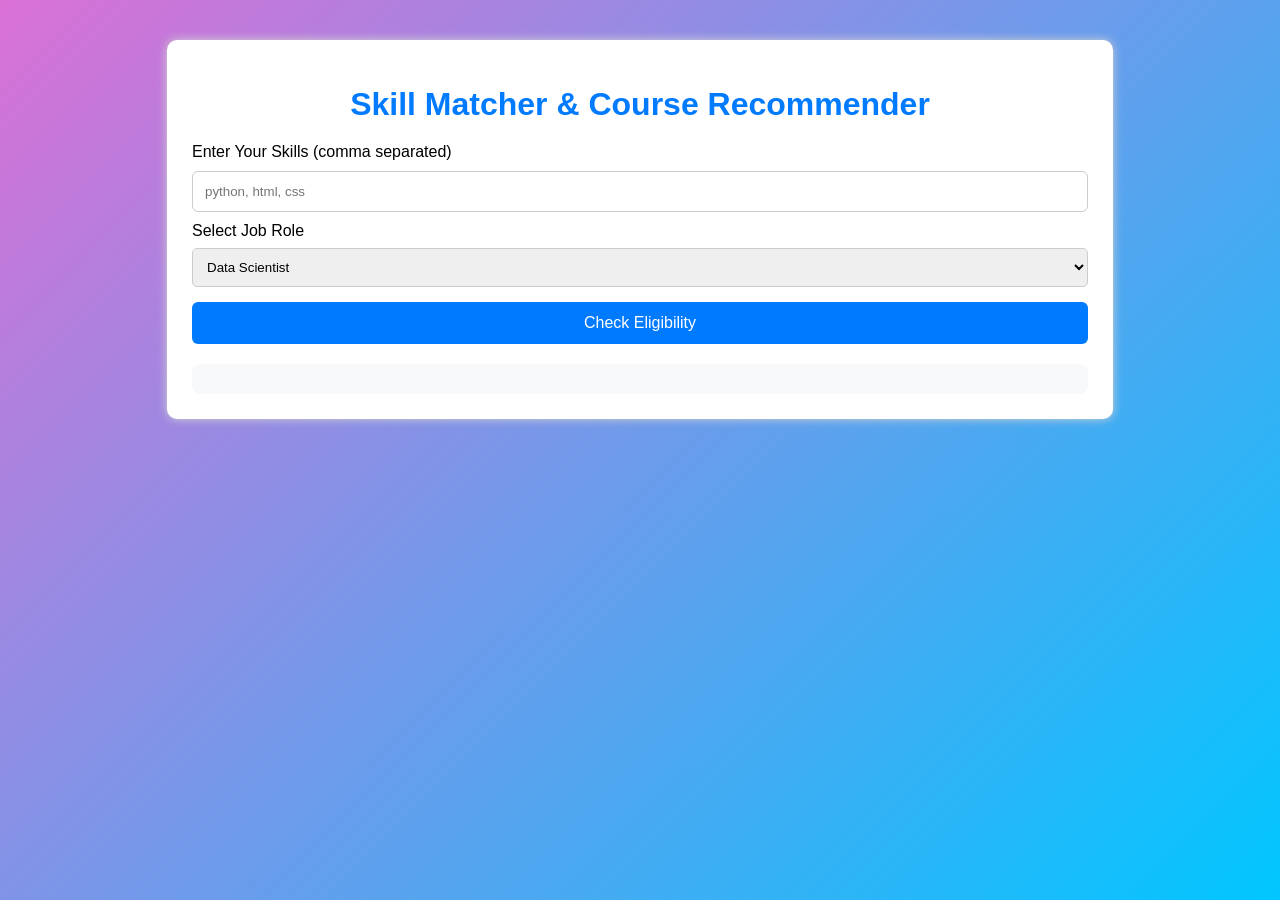
<file: index.html>
<!DOCTYPE html>
<html>
<head>
    <title>Skill Matcher & Course Recommender</title>
    <link rel="stylesheet" href="style.css">
</head>
<body>

<div class="container">
    <h1>Skill Matcher & Course Recommender</h1>

    <label>Enter Your Skills (comma separated)</label>
    <input type="text" id="skills"
           placeholder="python, html, css">

    <label>Select Job Role</label>

    <select id="jobRole">
        <option>Data Scientist</option>
        <option>Software Engineer</option>
        <option>Web Developer</option>
        <option>Data Analyst</option>
        <option>Frontend Developer</option>
        <option>Backend Developer</option>
        <option>Full Stack Developer</option>
        <option>Cybersecurity Analyst</option>
        <option>Machine Learning Engineer</option>
        <option>Data Engineer</option>
        
    </select>

    <button onclick="matchSkills()">
        Check Eligibility
    </button>

    <div id="result"></div>
</div>

<script src="script.js"></script>

</body>
</html>
</file>
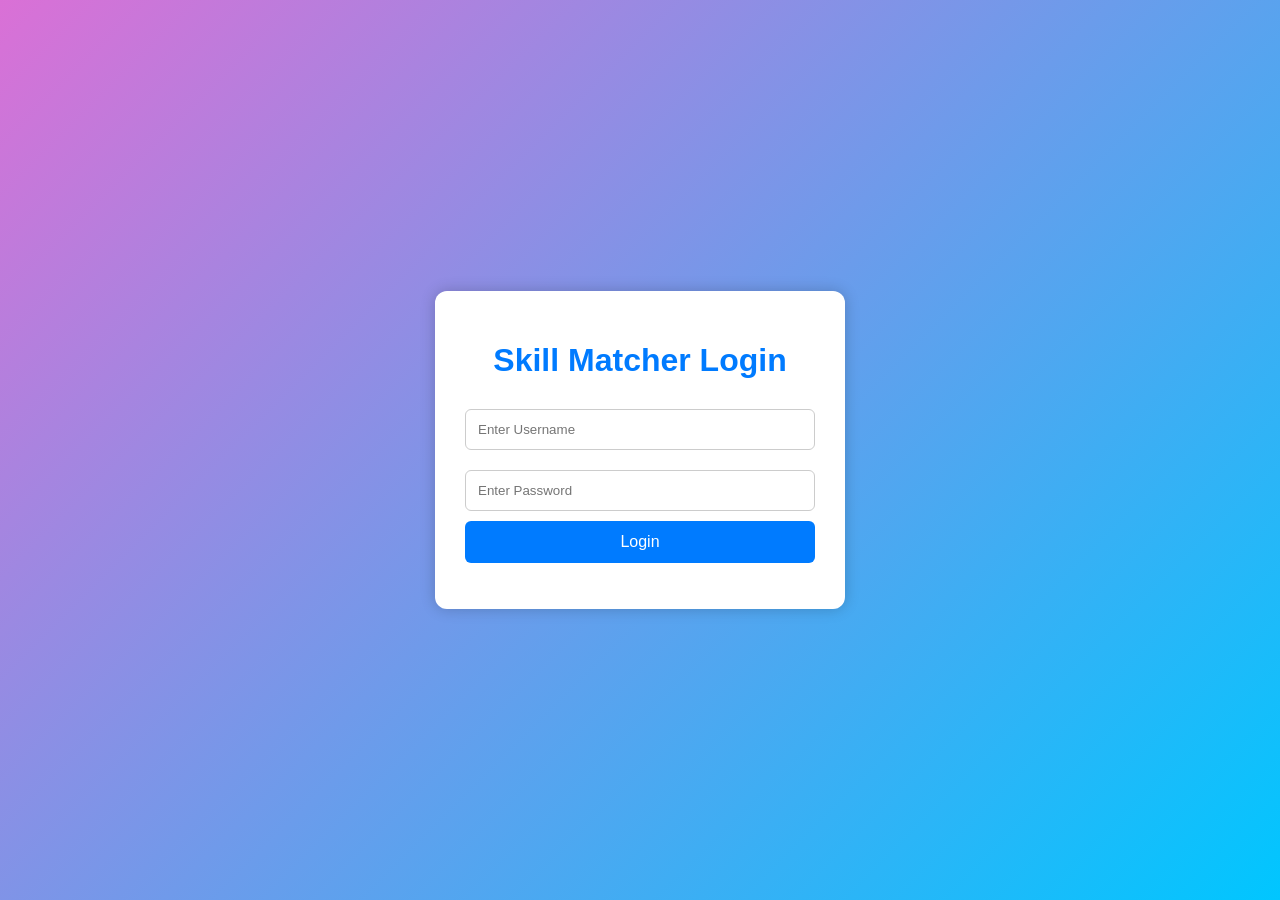
<file: login.html>
<!DOCTYPE html>
<html>
<head>
    <title>Login - Skill Matcher</title>
    <link rel="stylesheet" href="style.css">
</head>
<body>

<div class="login-container">
    <h1>Skill Matcher Login</h1>

    <input type="text" id="username" placeholder="Enter Username">

    <input type="password" id="password" placeholder="Enter Password">

    <button onclick="login()">Login</button>

    <p id="message"></p>
</div>

<script src="script.js"></script>

</body>
</html>
</file>
<file: style.css>
body{
    font-family: Arial, sans-serif;
    background:#f0f2f5;
}

.container{
    width:70%;
    margin:auto;
    margin-top:40px;
    background:white;
    padding:25px;
    border-radius:10px;
    box-shadow:0px 0px 10px lightgray;
}

h1{
    text-align:center;
    color:#007bff;
}

input, select{
    width:100%;
    padding:10px;
    margin-top:8px;
    margin-bottom:15px;
    border:1px solid #ccc;
    border-radius:5px;
}

button{
    width:100%;
    padding:12px;
    background:#007bff;
    color:white;
    border:none;
    border-radius:5px;
    cursor:pointer;
    font-size:16px;
}

button:hover{
    background:#0056b3;
}

#result{
    margin-top:20px;
    padding:15px;
    background:#f8f9fa;
    border-radius:8px;
}

a{
    color:blue;
    text-decoration:none;
}

a:hover{
    text-decoration:underline;
}

body{
    margin:0;
    padding:0;
    font-family:Arial, sans-serif;
    background:linear-gradient(135deg,orchid,#00c6ff);
    height:100vh;
    display:flex;
    justify-content:center;
    align-items:center;
}

.login-container{
    background:white;
    width:350px;
    padding:30px;
    border-radius:12px;
    box-shadow:0px 0px 15px rgba(0,0,0,0.2);
    text-align:center;
}

h1{
    color:#007bff;
    margin-bottom:20px;
}

input{
    width:100%;
    padding:12px;
    margin:10px 0;
    border:1px solid #ccc;
    border-radius:6px;
    box-sizing:border-box;
}

button{
    width:100%;
    padding:12px;
    background:#007bff;
    color:white;
    border:none;
    border-radius:6px;
    font-size:16px;
    cursor:pointer;
}

button:hover{
    background:#0056b3;
}

#message{
    color:red;
    margin-top:10px;
}
</file>
